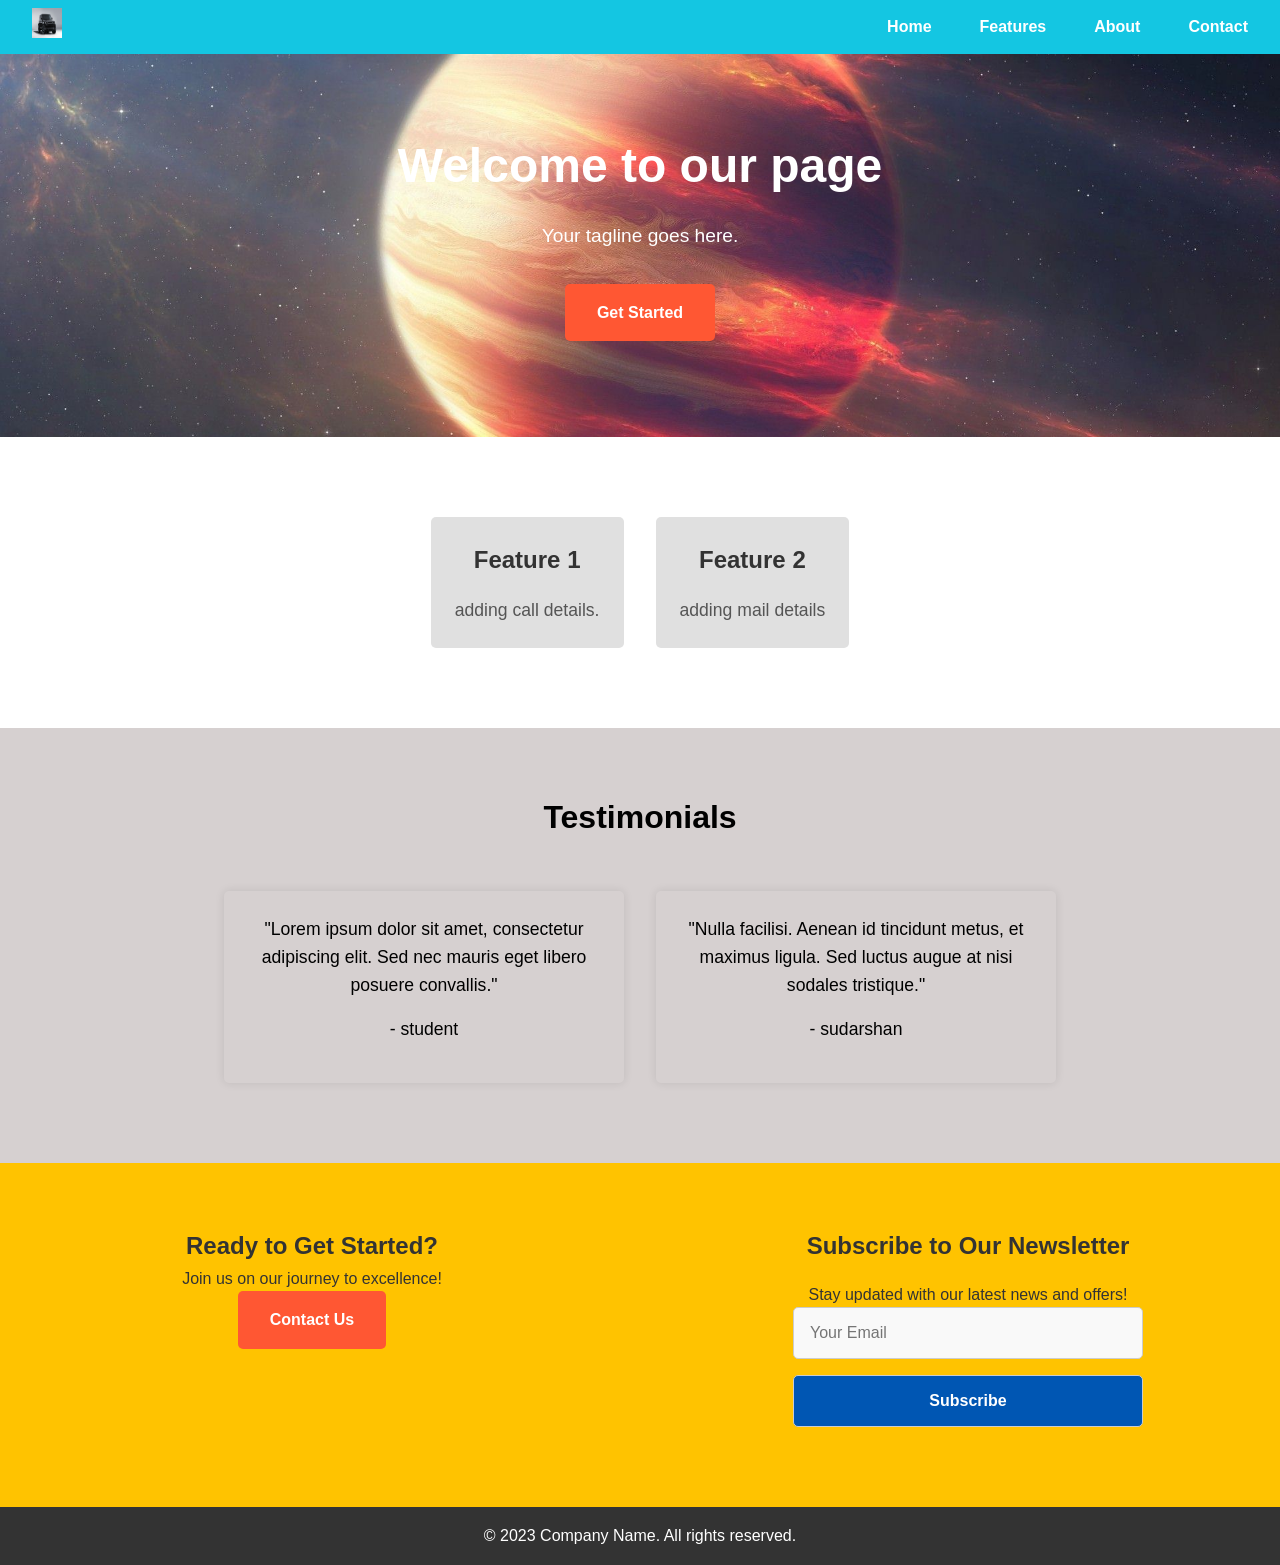
<file: task 1/index.html>
<!DOCTYPE html>
<html lang="en">
  <head>
    <meta charset="UTF-8" />
    <meta name="viewport" content="width=device-width, initial-scale=1.0" />
    <title>Landing Page</title>
    <link rel="stylesheet" href="style.css" />
  </head>

  <body>
    <header>
      <nav class="navbar">
        <a href="#home" class="logo">
          <img src="images/logo.jpg" alt="Logo" />
        </a>
        <ul class="nav-links">
          <li><a href="#home">Home</a></li>
          <li><a href="#features">Features</a></li>
          <li><a href="#about">About</a></li>
          <li><a href="#contact">Contact</a></li>
        </ul>
      </nav>
    </header>

    <section class="hero">
      <div class="hero-content">
        <h1>Welcome to our page</h1>
        <p>Your tagline goes here.</p>
        <a href="#cta" class="cta-button">Get Started</a>
      </div>
    </section>

    <section id="features" class="features">
      <div class="feature">
        <h2>Feature 1</h2>
        <p>adding call details.</p>
      </div>
      <div class="feature">
        <h2>Feature 2</h2>
        <p>adding mail details</p>
      </div>
    </section>

    <section id="testimonials" class="testimonials">
      <h2>Testimonials</h2>
      <div class="testimonials-container">
        <div class="testimonial">
          <p>
            "Lorem ipsum dolor sit amet, consectetur adipiscing elit. Sed nec
            mauris eget libero posuere convallis."
          </p>
          <p>- student</p>
        </div>
        <div class="testimonial">
          <p>
            "Nulla facilisi. Aenean id tincidunt metus, et maximus ligula. Sed
            luctus augue at nisi sodales tristique."
          </p>
          <p>- sudarshan</p>
        </div>
      </div>
    </section>

    <section id="cta" class="call-to-action">
      <div class="cta-container">
        <div class="cta-content">
          <h2>Ready to Get Started?</h2>
          <p>Join us on our journey to excellence!</p>
          <a href="#contact" class="cta-button">Contact Us</a>
        </div>
        <div class="newsletter">
          <h2>Subscribe to Our Newsletter</h2>
          <p>Stay updated with our latest news and offers!</p>
          <form action="#" method="post">
            <input
              type="email"
              name="email"
              placeholder="Your Email"
              required
            />
            <button type="submit">Subscribe</button>
          </form>
        </div>
      </div>
    </section>

    <footer>
      <p>&copy; 2023 Company Name. All rights reserved.</p>
    </footer>
  </body>
</html>
</file>
<file: task 1/style.css>
* {
    margin: 0;
    padding: 0;
    box-sizing: border-box;
  }
  
  body {
    font-family: "Arial", sans-serif;
    line-height: 1.6;
  }
  
  header {
    background-color: #4224ca;
    color: #fff;
    padding: 1rem;
  }
  
  nav {
    display: flex;
    justify-content: space-between;
    align-items: center;
  }
  .navbar {
    background-color: #14c6e2;
    color: #fff;
    position: fixed;
    top: 0;
    left: 0;
    width: 100%;
    z-index: 999;
    padding: 0rem 1rem;
    display: flex;
    justify-content: space-between;
    align-items: center;
  }
  .navbar .logo img {
    width: 30px;
    height: 30px;
  }
  
  .nav-links {
    list-style: none;
    display: flex;
  }
  
  .nav-links li {
    margin-left: 1rem;
  }
  
  nav a {
    color: #fff;
    text-decoration: none;
    font-weight: bold;
    padding: 0.5rem 1rem;
    border-radius: 5px;
    transition: background-color 0.6s ease;
  }
  
  nav a:hover {
    background-color: #848f1c;
    font-size: 20px;
  }
  
  .hero {
    background-image: url("images/bg.jpg");
    background-size: cover;
    background-position: center;
    text-align: center;
    color: #ffffff;
    padding: 6rem 0;
  }
  .hero-content {
    max-width: 600px;
    margin: 0 auto;
  }
  
  .hero h1 {
    font-size: 3rem;
    margin-bottom: 1rem;
  }
  
  .hero p {
    font-size: 1.2rem;
    margin-bottom: 2rem;
  }
  
  .cta-button {
    display: inline-block;
    background-color: #ff5733;
    color: #fff;
    padding: 1rem 2rem;
    border-radius: 5px;
    text-decoration: none;
    font-weight: bold;
    transition: background-color 0.3s ease, transform 0.2s ease;
  }
  
  .cta-button:hover {
    background-color: #ff794a;
    transform: scale(1.1);
  }
  .features {
    display: flex;
    justify-content: center;
    align-items: flex-start;
    flex-wrap: wrap;
    padding: 4rem 0;
  }
  
  .feature {
    max-width: 300px;
    margin: 1rem;
    padding: 1.5rem;
    border-radius: 5px;
    text-align: center;
    transition: transform 0.2s ease;
    background-color: #e0e0e0;
  }
  
  .feature h2 {
    font-size: 1.5rem;
    margin-bottom: 1rem;
    color: #333;
  }
  
  .feature p {
    font-size: 1.1rem;
    color: #555;
  }
  
  .feature:hover {
    transform: translateY(-5px);
    background-color: #f0f0f0;
  }
  .testimonials {
    background-color: #cec7c7d4;
    text-align: center;
    padding: 4rem 0;
  }
  
  .testimonials h2 {
    font-size: 2rem;
    margin-bottom: 2rem;
  }
  
  .testimonials-container {
    display: flex;
    justify-content: center;
    flex-wrap: wrap;
  }
  
  .testimonial {
    max-width: 400px;
    margin: 1rem;
    padding: 1.5rem;
    border-radius: 5px;
    box-shadow: 0 0 10px rgba(0, 0, 0, 0.1);
    transition: box-shadow 0.3s ease;
  }
  
  .testimonial p {
    font-size: 1.1rem;
    margin-bottom: 1rem;
  }
  
  .testimonial:hover {
    box-shadow: 0 0 15px rgba(0, 0, 0, 0.2);
    background-color: #fff;
  }
  .call-to-action {
    background-color: #ffc300;
    color: #333;
    text-align: center;
    padding: 4rem 0;
  }
  
  .cta-container {
    display: flex;
    justify-content: space-around;
    flex-wrap: wrap;
  }
  
  .cta-content {
    flex: 1;
    margin-right: 1rem;
  }
  
  .newsletter {
    flex: 1;
    margin-left: 1rem;
  }
  
  .newsletter h2 {
    font-size: 1.5rem;
    margin-bottom: 1rem;
  }
  
  .newsletter form {
    max-width: 350px;
    margin: 0 auto;
  }
  
  .newsletter input[type="email"],
  .newsletter button {
    display: block;
    width: 100%;
    padding: 1rem;
    margin-bottom: 1rem;
    border: 1px solid #ccc;
    border-radius: 5px;
    font-size: 1rem;
  }
  
  .newsletter input[type="email"] {
    background-color: #f9f9f9;
  }
  
  .newsletter button {
    background-color: #0056b3;
    color: #fff;
    cursor: pointer;
    font-weight: bold;
    transition: background-color 0.3s ease;
  }
  
  .newsletter button:hover {
    background-color: #0080ff;
  }
  
  .contact {
    background-color: #e6e6e6;
    text-align: center;
    padding: 4rem 0;
  }
  
  .contact h2 {
    font-size: 1.5rem;
    margin-bottom: 1rem;
  }
  
  .contact form {
    max-width: 400px;
    margin: 0 auto;
  }
  
  .contact input,
  .contact button {
    display: block;
    width: 100%;
    padding: 1rem;
    margin-bottom: 1rem;
    border: 1px solid #ccc;
    border-radius: 5px;
    font-size: 1rem;
  }
  
  .contact textarea {
    resize: vertical;
  }
  
  .contact button {
    background-color: #0056b3;
    color: #fff;
    cursor: pointer;
    font-weight: bold;
    transition: background-color 0.3s ease;
  }
  
  .contact button:hover {
    background-color: #0080ff;
  }
  
  footer {
    background-color: #333;
    color: #fff;
    text-align: center;
    padding: 1rem 0;
  }
</file>
